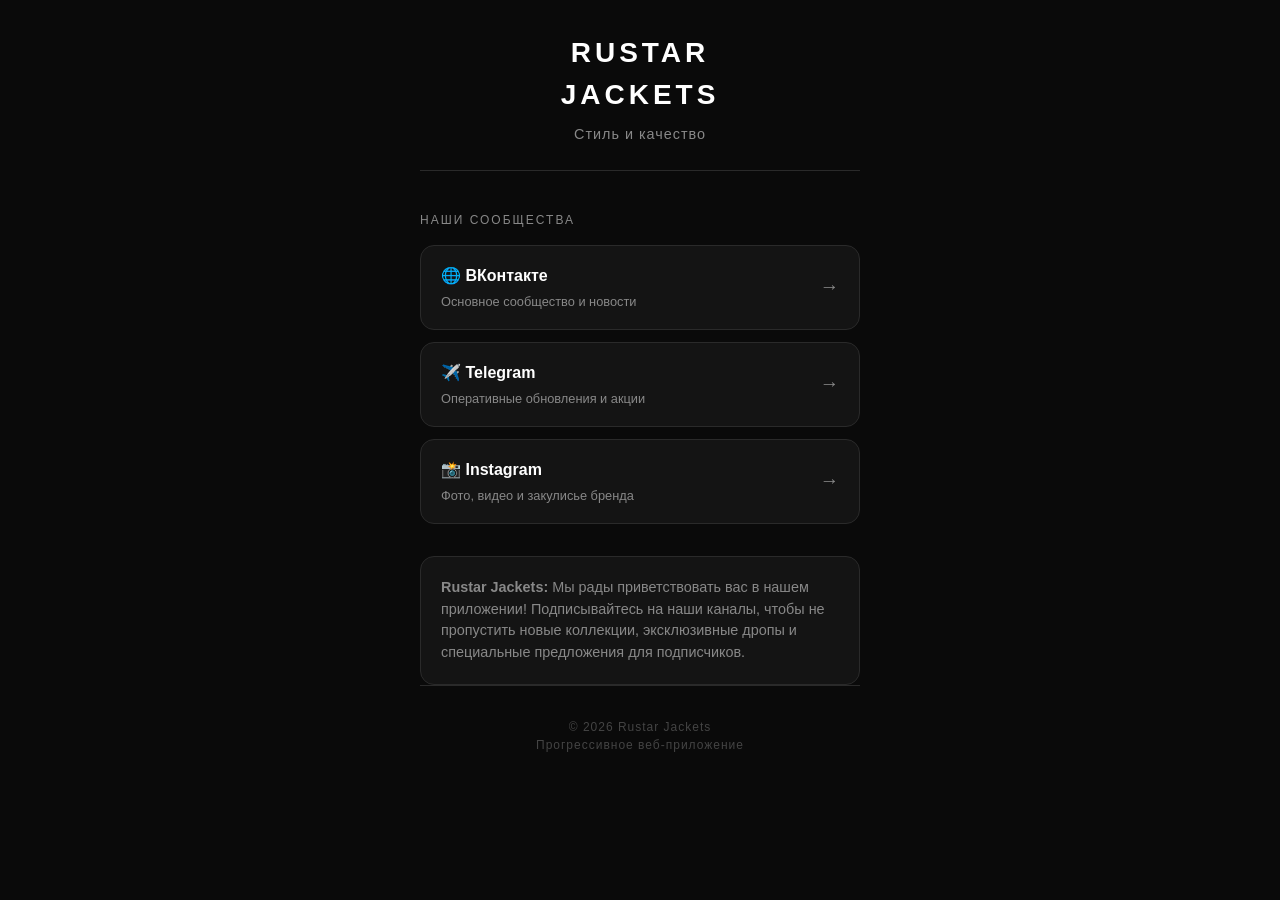
<file: index.html>
<!DOCTYPE html>
<html lang="ru">
<head>
    <meta charset="UTF-8">
    <meta name="viewport" content="width=device-width, initial-scale=1.0, maximum-scale=1.0, user-scalable=no">
    <title>Rustar Jackets Hub</title>
    <link rel="manifest" href="manifest.json">
    <meta name="theme-color" content="#0a0a0a">
    <link rel="stylesheet" href="style.css">
</head>
<body>
    <div class="container">
        <header>
            <h1>Rustar<br>Jackets</h1>
            <div class="subtitle">Стиль и качество</div>
        </header>

        <!-- Баннер установки -->
        <div id="install-banner" class="install-banner">
            <p>Установите приложение для быстрого доступа</p>
            <button id="install-btn" class="btn-install">Установить приложение</button>
        </div>

                <div class="section-title">Наши сообщества</div>

        <a href="https://vk.com/rustar_jackets" class="card" target="_blank">
            <div class="card-content">
                <span class="card-title">🌐 ВКонтакте</span>
                <span class="card-desc">Основное сообщество и новости</span>
            </div>
            <span class="arrow">→</span>
        </a>

        <a href="https://t.me/rustar_jackets" class="card" target="_blank">
            <div class="card-content">
                <span class="card-title">✈️ Telegram</span>
                <span class="card-desc">Оперативные обновления и акции</span>
            </div>
            <span class="arrow">→</span>
        </a>

        <!-- НОВАЯ КАРТОЧКА INSTAGRAM -->
        <a href="https://www.instagram.com/rustar_jackets/" class="card" target="_blank">
            <div class="card-content">
                <span class="card-title">📸 Instagram</span>
                <span class="card-desc">Фото, видео и закулисье бренда</span>
            </div>
            <span class="arrow">→</span>
        </a>

        <div class="info-block">
            <p><strong>Rustar Jackets:</strong> Мы рады приветствовать вас в нашем приложении! Подписывайтесь на наши каналы, чтобы не пропустить новые коллекции, эксклюзивные дропы и специальные предложения для подписчиков.</p>
        </div>

        <footer>
            © 2026 Rustar Jackets<br>
            Прогрессивное веб-приложение
        </footer>
    </div>

    <script>
        const isIos = () => {
            const userAgent = window.navigator.userAgent.toLowerCase();
            return /iphone|ipad|ipod/.test(userAgent);
        };

        const installBanner = document.getElementById('install-banner');
        const installBannerText = installBanner.querySelector('p');
        const installBtn = document.getElementById('install-btn');
        let deferredPrompt;

        if (isIos()) {
            const isStandalone = window.navigator.standalone || window.matchMedia('(display-mode: standalone)').matches;
            if (!isStandalone) {
                installBannerText.textContent = "Для установки на iOS: нажмите кнопку «Поделиться» ↗ и выберите «На экран «Домой»»";
                installBtn.textContent = "Понятно, скрыть";
                installBtn.addEventListener('click', () => {
                    installBanner.classList.remove('visible');
                });
                installBanner.classList.add('visible');
            }
        } else {
            window.addEventListener('beforeinstallprompt', (e) => {
                e.preventDefault();
                deferredPrompt = e;
                installBanner.classList.add('visible');
            });

            installBtn.addEventListener('click', async () => {
                if (deferredPrompt) {
                    deferredPrompt.prompt();
                    const { outcome } = await deferredPrompt.userChoice;
                    if (outcome === 'accepted') {
                        installBanner.classList.remove('visible');
                    }
                    deferredPrompt = null;
                }
            });
        }

        if ('serviceWorker' in navigator) {
            window.addEventListener('load', () => {
                navigator.serviceWorker.register('./sw.js')
                    .then(reg => console.log('SW registered:', reg))
                    .catch(err => console.log('SW registration failed:', err));
            });
        }
    </script>
</body>
</html>
</file>
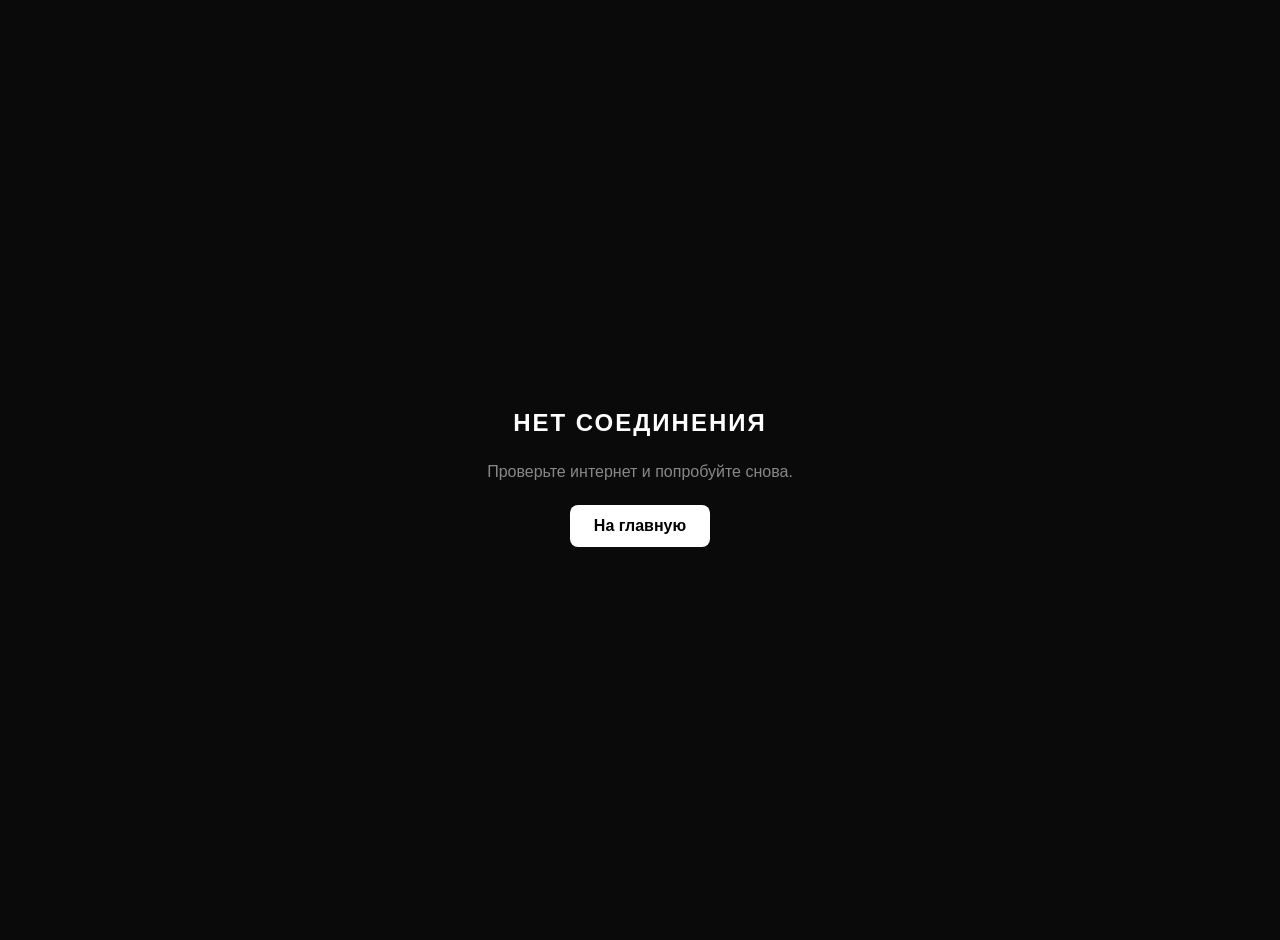
<file: offline.html>
<!DOCTYPE html>
<html lang="ru">
<head>
    <meta charset="UTF-8">
    <meta name="viewport" content="width=device-width, initial-scale=1.0">
    <title>Офлайн | Rustar Jackets</title>
    <style>
        body { background: #0a0a0a; color: #fff; font-family: -apple-system, BlinkMacSystemFont, "Segoe UI", Roboto, sans-serif; display: flex; flex-direction: column; align-items: center; justify-content: center; height: 100vh; margin: 0; text-align: center; padding: 20px; }
        h1 { font-size: 1.5rem; letter-spacing: 2px; text-transform: uppercase; margin-bottom: 10px; }
        p { color: #888; margin-bottom: 24px; }
        .btn { background: #fff; color: #000; padding: 12px 24px; text-decoration: none; border-radius: 8px; font-weight: 600; }
    </style>
</head>
<body>
    <h1>Нет соединения</h1>
    <p>Проверьте интернет и попробуйте снова.</p>
    <a href="/" class="btn">На главную</a>
</body>
</html>
</file>
<file: style.css>
:root {
  --bg: #0a0a0a;
  --surface: #141414;
  --text: #ffffff;
  --text-secondary: #888888;
  --accent: #ffffff;
  --accent-bar: #ff3366;
  --border: #2a2a2a;
}
* { box-sizing: border-box; -webkit-tap-highlight-color: transparent; }
body {
  background: var(--bg);
  color: var(--text);
  font-family: -apple-system, BlinkMacSystemFont, "SF Pro Display", "Segoe UI", Roboto, sans-serif;
  margin: 0;
  padding: 0;
  line-height: 1.5;
  min-height: 100vh;
  display: flex;
  flex-direction: column;
}
.container {
  max-width: 480px;
  width: 100%;
  margin: 0 auto;
  padding: 32px 20px;
  flex: 1;
}
header { text-align: center; margin-bottom: 40px; padding-bottom: 24px; border-bottom: 1px solid var(--border); }
h1 { font-size: 1.75rem; font-weight: 700; letter-spacing: 4px; text-transform: uppercase; margin: 0; }
.subtitle { color: var(--text-secondary); font-size: 0.9rem; margin-top: 8px; letter-spacing: 1px; }

.install-banner {
  background: var(--surface);
  border: 1px solid var(--border);
  border-radius: 16px;
  padding: 20px;
  text-align: center;
  margin-bottom: 32px;
  display: none;
}
.install-banner.visible { display: block; }
.install-banner p { margin: 0 0 16px 0; font-size: 0.95rem; color: var(--text-secondary); }
.btn-install {
  background: var(--accent);
  color: var(--bg);
  border: none;
  padding: 14px 28px;
  border-radius: 12px;
  font-size: 1rem;
  font-weight: 600;
  cursor: pointer;
  width: 100%;
  transition: opacity 0.2s;
}
.btn-install:active { opacity: 0.8; }

.section-title {
  font-size: 0.75rem;
  text-transform: uppercase;
  letter-spacing: 2px;
  color: var(--text-secondary);
  margin-bottom: 16px;
  margin-top: 32px;
}

.card {
  display: flex;
  align-items: center;
  justify-content: space-between;
  background: var(--surface);
  border: 1px solid var(--border);
  border-radius: 14px;
  padding: 18px 20px;
  margin-bottom: 12px;
  text-decoration: none;
  color: var(--text);
  transition: transform 0.1s, border-color 0.2s;
}
.card:active { transform: scale(0.98); }
.card:hover { border-color: #444; }

.card-content { display: flex; flex-direction: column; }
.card-title { font-weight: 600; font-size: 1rem; margin-bottom: 4px; }
.card-desc { font-size: 0.8rem; color: var(--text-secondary); }
.arrow { font-size: 1.2rem; color: var(--text-secondary); }

.info-block {
  background: var(--surface);
  border-radius: 14px;
  padding: 20px;
  margin-top: 32px;
  border: 1px solid var(--border);
}
.info-block p { margin: 0 0 12px 0; color: var(--text-secondary); font-size: 0.9rem; }
.info-block p:last-child { margin: 0; }

footer {
  text-align: center;
  padding: 32px 20px;
  color: #444;
  font-size: 0.75rem;
  letter-spacing: 1px;
  border-top: 1px solid var(--border);
  margin-top: auto;
}
</file>
